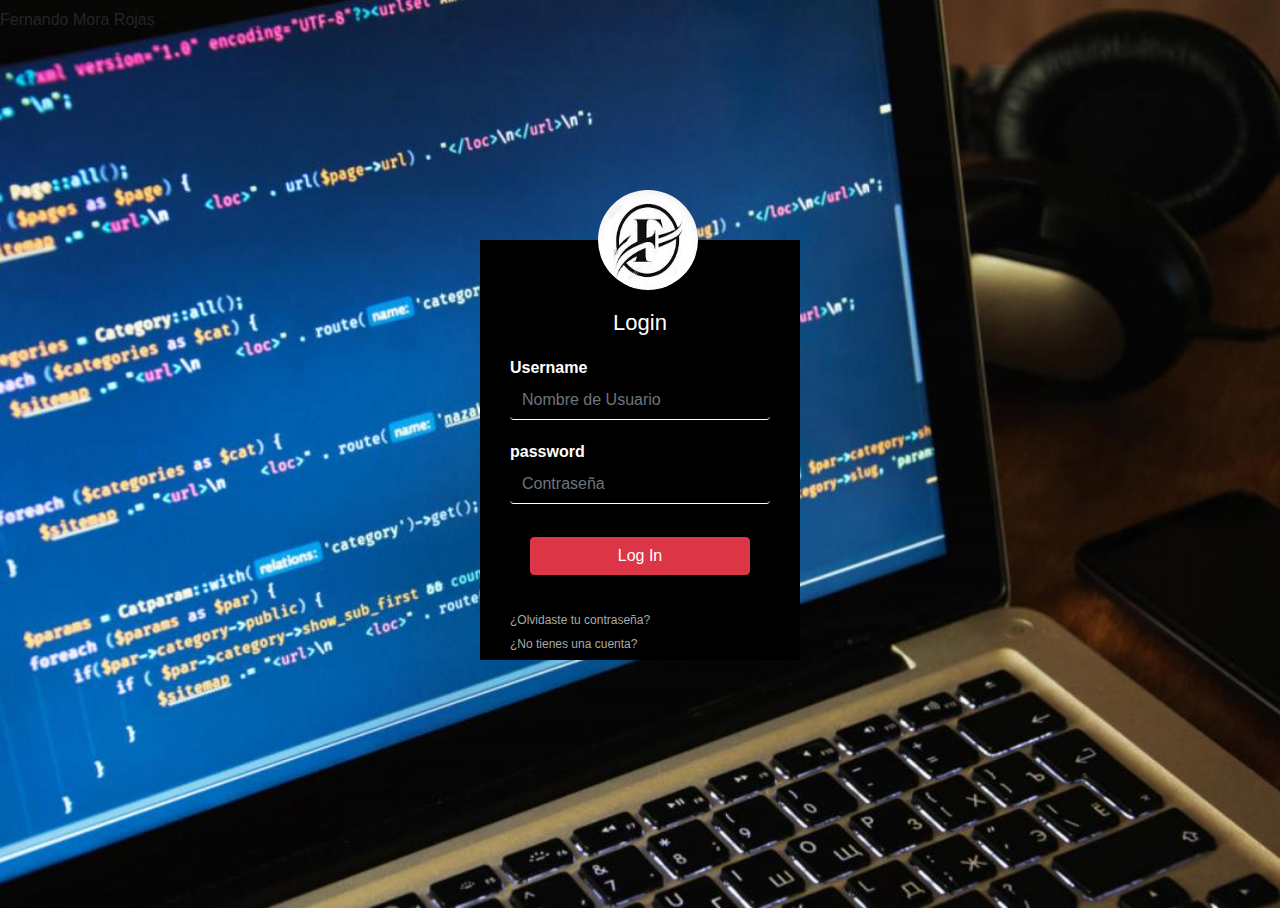
<file: index.html>
<!DOCTYPE html>
<html lang="es">
<head>
    <h6 class="nombre"></h6>
    <p class="nombre" >Fernando Mora Rojas</p>
    <meta charset="UTF-8">
    <meta name="viewport" content="width=device-width, initial-scale=1.0">
    <title>Form Login | Fazt</title>
    <link rel="stylesheet" href="css/iconfont/material-icons.css">
    <link rel="stylesheet" href="css/bootstrap.min.css">
    <link rel="stylesheet" href="css/style.css">
</head>
<body>
    
    <div class="login-box">
        <img class="avatar" src="img/Efes.jpg" alt="logo de Fazt">
        <h1>Login</h1>
        <form>

            <div>
                <label for="Username">Username</label>
                <input type="text" name="user" id="user" 
                class="form-control" placeholder="Nombre de Usuario">
               </div>

            <div>
                <label for="Username">password</label>
                <input type="password" name="pass" id="pass"
                     class="form-control " placeholder="Contraseña">
                    </div>
            
                    <div class="alert alert-danger mt-1" role="alert" id="msgLogin">
                            
            </div>

           
            <div class="card-footer">
                <input button class="btn btn-danger" onclick="login();" value="Log In"></button>
               </div>

            <a href="#">¿Olvidaste tu contraseña?</a><br>
            <a href="#">¿No tienes una cuenta?</a>

        </form>

    </div>
    <script src="js/jquery-3.3.1.min.js"></script>
    <script src="js/popper.min.js"></script>
    <script src="js/bootstrap.min.js"></script>
    <script src="js/index.js"></script>
</body>
</html>
</file>
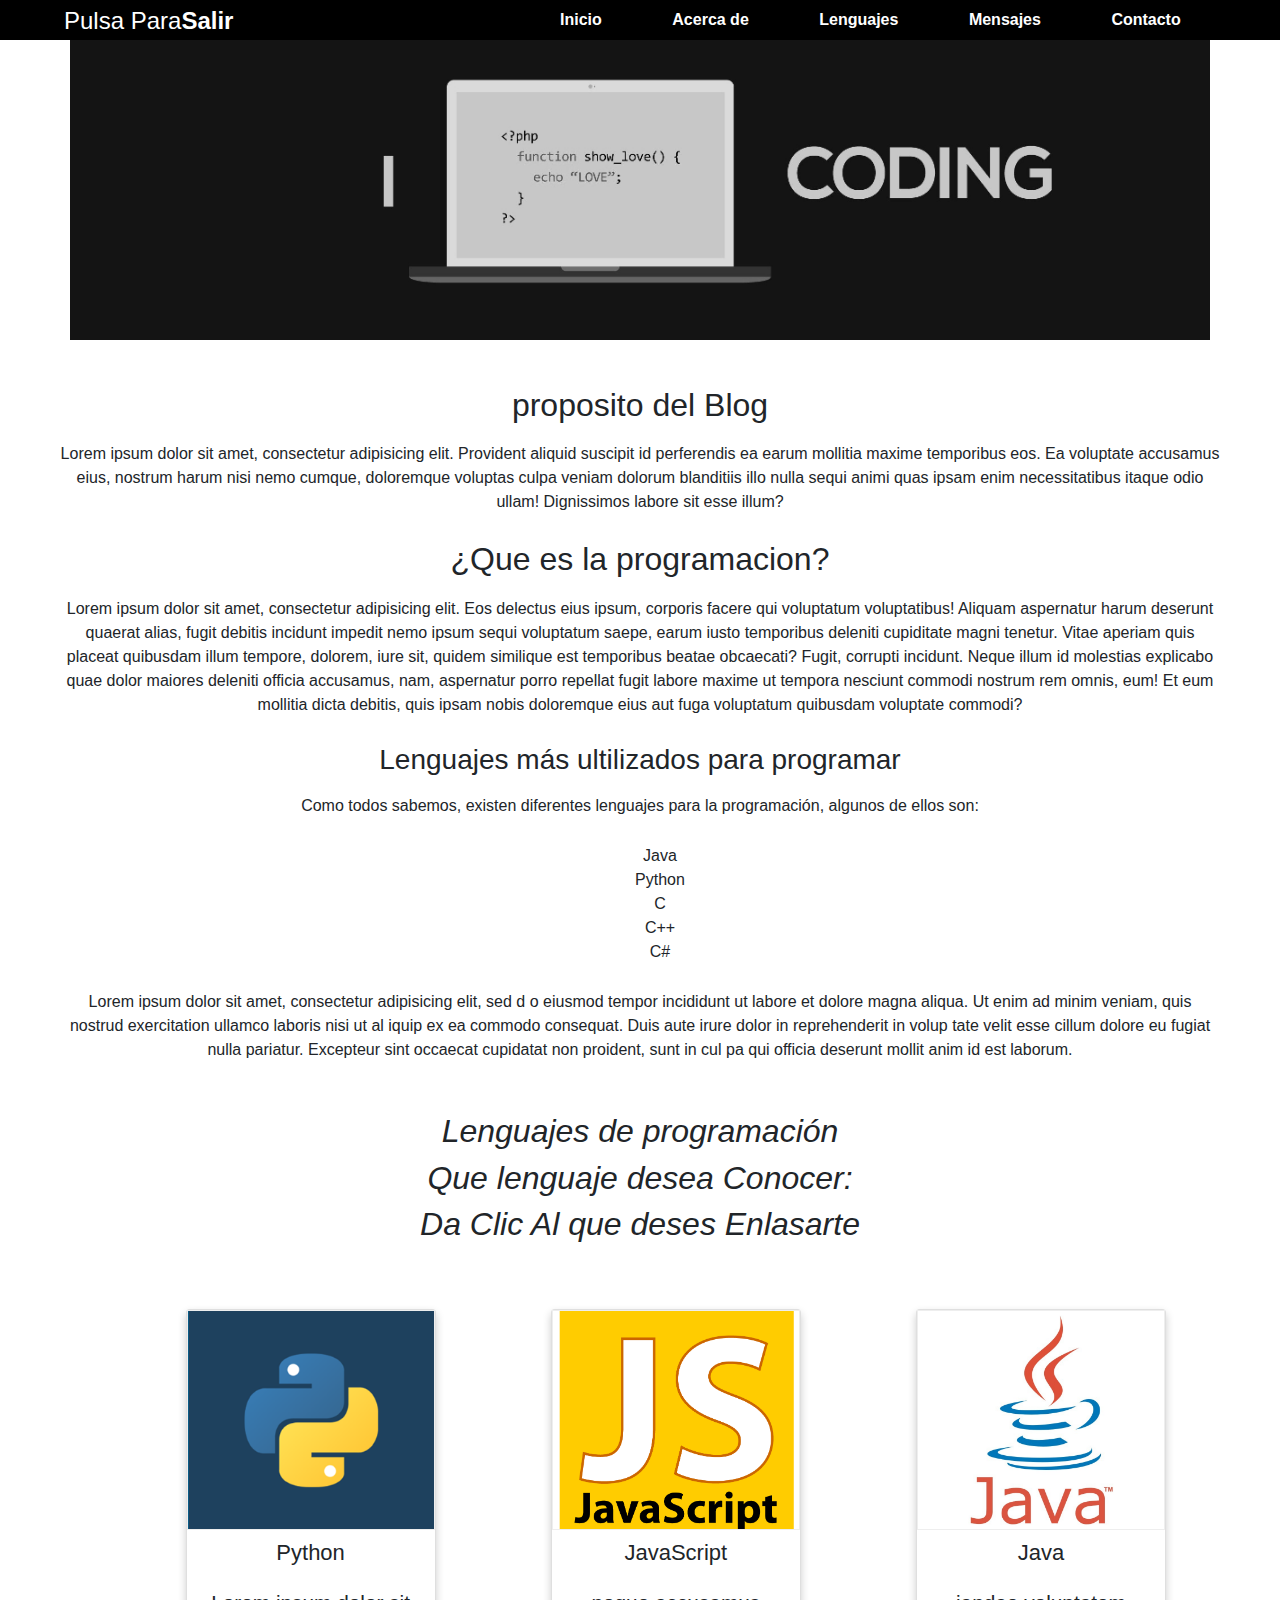
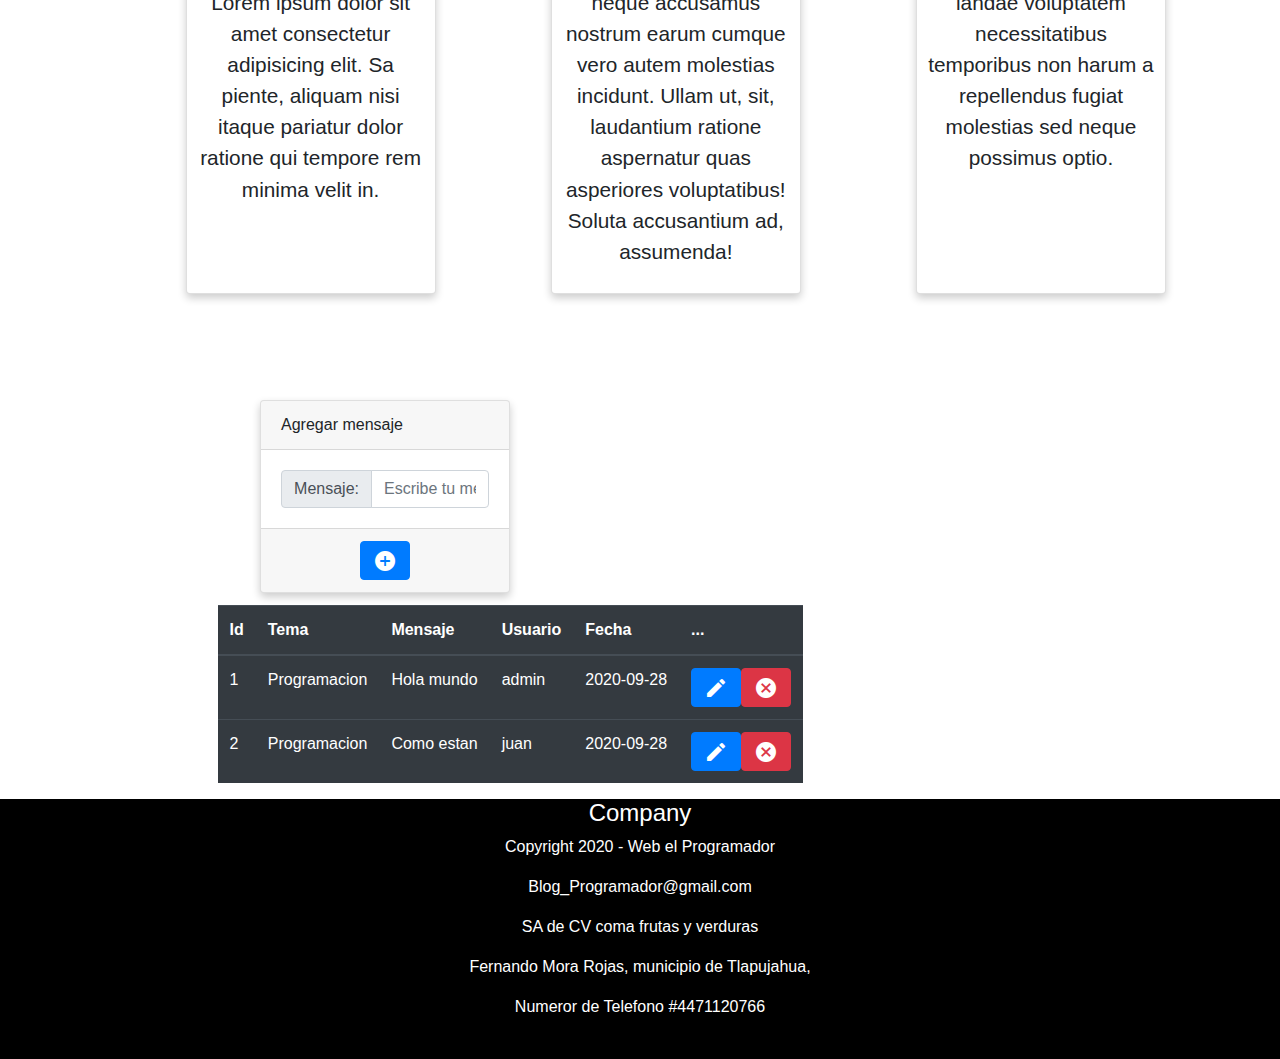
<file: inicio.html>
<!DOCTYPE html>
<html lang="es" dir="ltr">
<head>
    <p class="nombre" >Fernando</p>
    <meta charset="UTF-8">
    <meta name="viewport" content="width=device-width, initial-scale=1.0">
    <title>Blog Programador</title>
    <link rel="stylesheet" href="css/iconfont/material-icons.css">
    <link rel="stylesheet" href="css/bootstrap.min.css">
    <link rel="stylesheet" type="text/css" href="css/main.css">
   <link rel="stylesheet" type="text/css" href="css/main.css">
   <link rel="icon" href="theMovieDB/asuka.ico">
</head>

<body id="inicio">
<nav>
    <input id="nav-toggle" type="checkbox">
    	<div class="logo" >
        <a href="index.html">
          Pulsa Para <strong > Salir </strong >
        </a>
          </div>
    	<ul class="links">
    		<li><a href="#inicio">Inicio</a></li>
    		<li><a href="#acerca-de">Acerca de</a></li>
        <li><a href="#Lenguajes-card">Lenguajes</a></li>
        <li><a href="#Mensajes">Mensajes</a></li>
    		<li><a href="#contacto">Contacto</a></li>
        </ul>
    	<label for="nav-toggle" class="icon-burger">
    		<div class="line"></div>
    		<div class="line"></div>
            <div class="line"></div>
        </label>
</nav>  

<div class="container">
</div> 
<section id="acerca-de">
    <br>
    <h2 class="subtitulos">
        proposito del Blog
    </h2>

    <p>
        Lorem ipsum dolor sit amet, consectetur adipisicing elit. Provident aliquid suscipit id perferendis ea earum mollitia maxime temporibus eos. Ea voluptate accusamus eius, nostrum harum nisi nemo cumque, doloremque voluptas culpa veniam dolorum blanditiis illo nulla sequi animi quas ipsam enim necessitatibus itaque odio ullam! Dignissimos labore sit esse illum?
    </p>
</section> 

<section>
    <h2>
        ¿Que es la programacion?
    </h2>
    <p>
        Lorem ipsum dolor sit amet, consectetur adipisicing elit. Eos delectus eius ipsum, corporis facere qui voluptatum voluptatibus! Aliquam aspernatur harum deserunt quaerat alias, fugit debitis incidunt impedit nemo ipsum sequi voluptatum saepe, earum iusto temporibus deleniti cupiditate magni tenetur. Vitae aperiam quis placeat quibusdam illum tempore, dolorem, iure sit, quidem similique est temporibus beatae obcaecati? Fugit, corrupti incidunt. Neque illum id molestias explicabo quae dolor maiores deleniti officia accusamus, nam, aspernatur porro repellat fugit labore maxime ut tempora nesciunt commodi nostrum rem omnis, eum! Et eum mollitia dicta debitis, quis ipsam nobis doloremque eius aut fuga voluptatum quibusdam voluptate commodi?
    </p>
</section>

<section>
    <h3>
        Lenguajes más ultilizados para programar
      </h3>
      <p>
        Como todos sabemos, existen diferentes lenguajes para la programación,
     algunos de ellos son:
      </p>
      <ul>
        <li>Java</li>
        <li>Python</li>
        <li>C</li>
        <li>C++</li>
        <li>C#</li>
      </ul>

      <p>
        Lorem ipsum dolor sit amet, consectetur adipisicing elit, sed d
        o eiusmod tempor incididunt ut labore et dolore magna aliqua. Ut
        enim ad minim veniam, quis nostrud exercitation ullamco laboris nisi ut al
        iquip ex ea commodo consequat. Duis aute irure dolor in reprehenderit in volup
        tate velit esse cillum dolore eu fugiat nulla pariatur. Excepteur sint
        occaecat cupidatat non proident, sunt in cul

        pa qui officia deserunt mollit anim id est laborum.
      </p>
</section>

<section id="Lenguajes-card" class="section">
<br>
<h2 class="section__title">Lenguajes de programación</h2>
<h2 class="section__title">Que lenguaje desea Conocer:</h2>
<h2 class="section__title">Da Clic Al que deses Enlasarte</h2>
  				<!--Card 1-->
  				<div class="card-container">
  				<div class="card">
            <a href="Python.html">
              <img src="Imagenes/python.png" alt="Python3" title="Python_logo" class="card__img"/>
            </a>
  						<h3 class="card__title">Python</h3>
  						<p class="card__description">Lorem ipsum
                dolor sit amet consectetur adipisicing elit. Sa
                piente, aliquam nisi itaque pariatur dolor ratione
                qui tempore rem minima velit in.</p>
  					</div>
  				<!--Card 2-->
  					<div class="card">
  						<a href="JavaScript.html" class="card__url">
  							<img loading="lazy" src="Imagenes/Js.png" alt="JavaScript logo" title="JavaScript" class="card__img"/>
  						</a>
  						<h3 class="card__title">JavaScript</h3>
  						<p class="card__description">
               neque accusamus nostrum earum cumque vero autem molestias incidunt. Ullam ut, sit, laudantium ratione aspernatur quas asperiores voluptatibus! Soluta accusantium ad, assumenda!
              </p>
  					</div>
  					<!--Card 3-->
  					<div class="card">
  						<a href="Java.html" class="card__url">
  							<img loading="lazy" src="Imagenes/java.jpg" alt="Java logo" title="Java" class="card__img"/>
  						</a>
  							<h3 class="card__title">Java</h3>
  							<p class="card__description">
                iandae voluptatem necessitatibus temporibus non harum a repellendus fugiat molestias sed neque possimus optio.
                </p>
                          </div>

                         <section id="Mensajes" class="section">
                            <div class="card-container">
                                <div class="row">
                                    <div class="col"></div>
                                    <div class="col">
                                        <div class="card mt-5">
                                            <div class="card-header colorFondo colorTexto">
                                                Agregar mensaje
                                            </div>
                                            <div class="card-body">
                                                <div class="input-group">
                                                    <div class="input-group-prepend">
                                                        <div class="input-group-text">
                                                            Mensaje:
                                                        </div>
                                                    </div>
                                                    <input type="text" name="mensaje" id="mensaje" 
                                                    class="form-control" placeholder="Escribe tu mensaje">
                                                </div>
                                            </div>
                                            <div class="card-footer text-center">
                                                <button class="btn btn-primary" onclick="agregarMensaje()">
                                                    <i class="material-icons align-middle">add_circle</i>
                                                </button>
                                            </div>
                                        </div>
                                    </div>
                                    <div class="col"></div>
                                </div>
                                <div class="row">
                                    <div class="col">
                                        <table class="table table-hover table-dark">
                                            <thead>
                                                <tr>
                                                    <th>Id</th>
                                                    <th>Tema</th>
                                                    <th>Mensaje</th>
                                                    <th>Usuario</th>
                                                    <th>Fecha</th>
                                                    <th>...</th>
                                                </tr>
                                            </thead>
                                            <tbody id="tablaTemas">
                                                <tr>
                                                    <td>1</td>
                                                    <td>Programacion</td>
                                                    <td>Hola</td>
                                                    <td>Admin</td>
                                                    <td>2020-09-28</td>
                                                    <td>
                                                        <button class="btn btn-primary" data-toggle="modal" data-target="#modificaTema">
                                                            <i class="material-icons align-middle">edit</i>
                                                        </button>
                                                        <button class="btn btn-danger" data-toggle="modal" data-target="#eliminaTema">
                                                            <i class="material-icons align-middle">cancel</i>
                                                        </button>
                                                    </td>
                                                </tr>
                                                
                                            </tbody>
                                        </table>
                                    </div>
                                </div>
                            </div>
                            
                            <div class="modal fade" id="modificaTema" tabindex="-1" aria-labelledby="exampleModalLabel" aria-hidden="true">
                                <div class="modal-dialog">
                                  <div class="modal-content">
                                    <div class="modal-header">
                                      <h5 class="modal-title" id="exampleModalLabel">Editar Mensaje</h5>
                                      <button type="button" class="close" data-dismiss="modal" aria-label="Close">
                                        <span aria-hidden="true">&times;</span>
                                      </button>
                                    </div>
                                    <div class="modal-body">
                                        <div class="input-group">
                                            <div class="input-group-prepend">
                                                <div class="input-group-text">
                                                    Mensaje:
                                                </div>
                                            </div>
                                            <input type="text" name="msgEditar" id="msgEditar" 
                                            class="form-control" placeholder="Nombre de tema">
                                        </div>
                                    </div>
                                    <div class="modal-footer">
                                      <button type="button" class="btn btn-secondary" data-dismiss="modal">Cancelar</button>
                                      <button type="button" onclick="guardaCambios()" class="btn btn-primary" data-dismiss="modal">Guardar</button>
                                    </div>
                                  </div>
                                </div>
                              </div>
                        
                        
                        <div class="modal fade" id="eliminaTema" tabindex="-1" aria-labelledby="exampleModalLabel" aria-hidden="true">
                            <div class="modal-dialog">
                              <div class="modal-content">
                                <div class="modal-header">
                                  <h5 class="modal-title" id="exampleModalLabel">Eliminar Mensaje</h5>
                                  <button type="button" class="close" data-dismiss="modal" aria-label="Close">
                                    <span aria-hidden="true">&times;</span>
                                  </button>
                                </div>
                                <div class="modal-body">
                                    <p>¿esta seguro de elimanr el mensaje?</p>
                                </div>
                                <div class="modal-footer">
                                  <button type="button" class="btn btn-secondary" data-dismiss="modal">No</button>
                                  <button type="button" onclick="confirmaEliminar()" class="btn btn-primary" data-dismiss="modal">Si</button>
                                </div>
                              </div>
                            </div>
                          </div>
                        
                            <script src="js/jquery-3.3.1.min.js"></script>
                            <script src="js/popper.min.js"></script>
                            <script src="js/bootstrap.min.js"></script>
                            <script src="js/mensajes.js"></script>
                        </section>
                      </div>

                     
</section>
<footer id="contacto">
    <h4>
        Company
      </h4>
      <p>Copyright 2020 - Web el Programador</p>
      <p>Blog_Programador@gmail.com</p>
      <p>SA de CV coma frutas y verduras</p>
      <p>Fernando Mora Rojas, municipio de Tlapujahua, </p>
      <p>Numeror de Telefono #4471120766 </p>
      <br>
</footer>
</body>
</html>
</file>
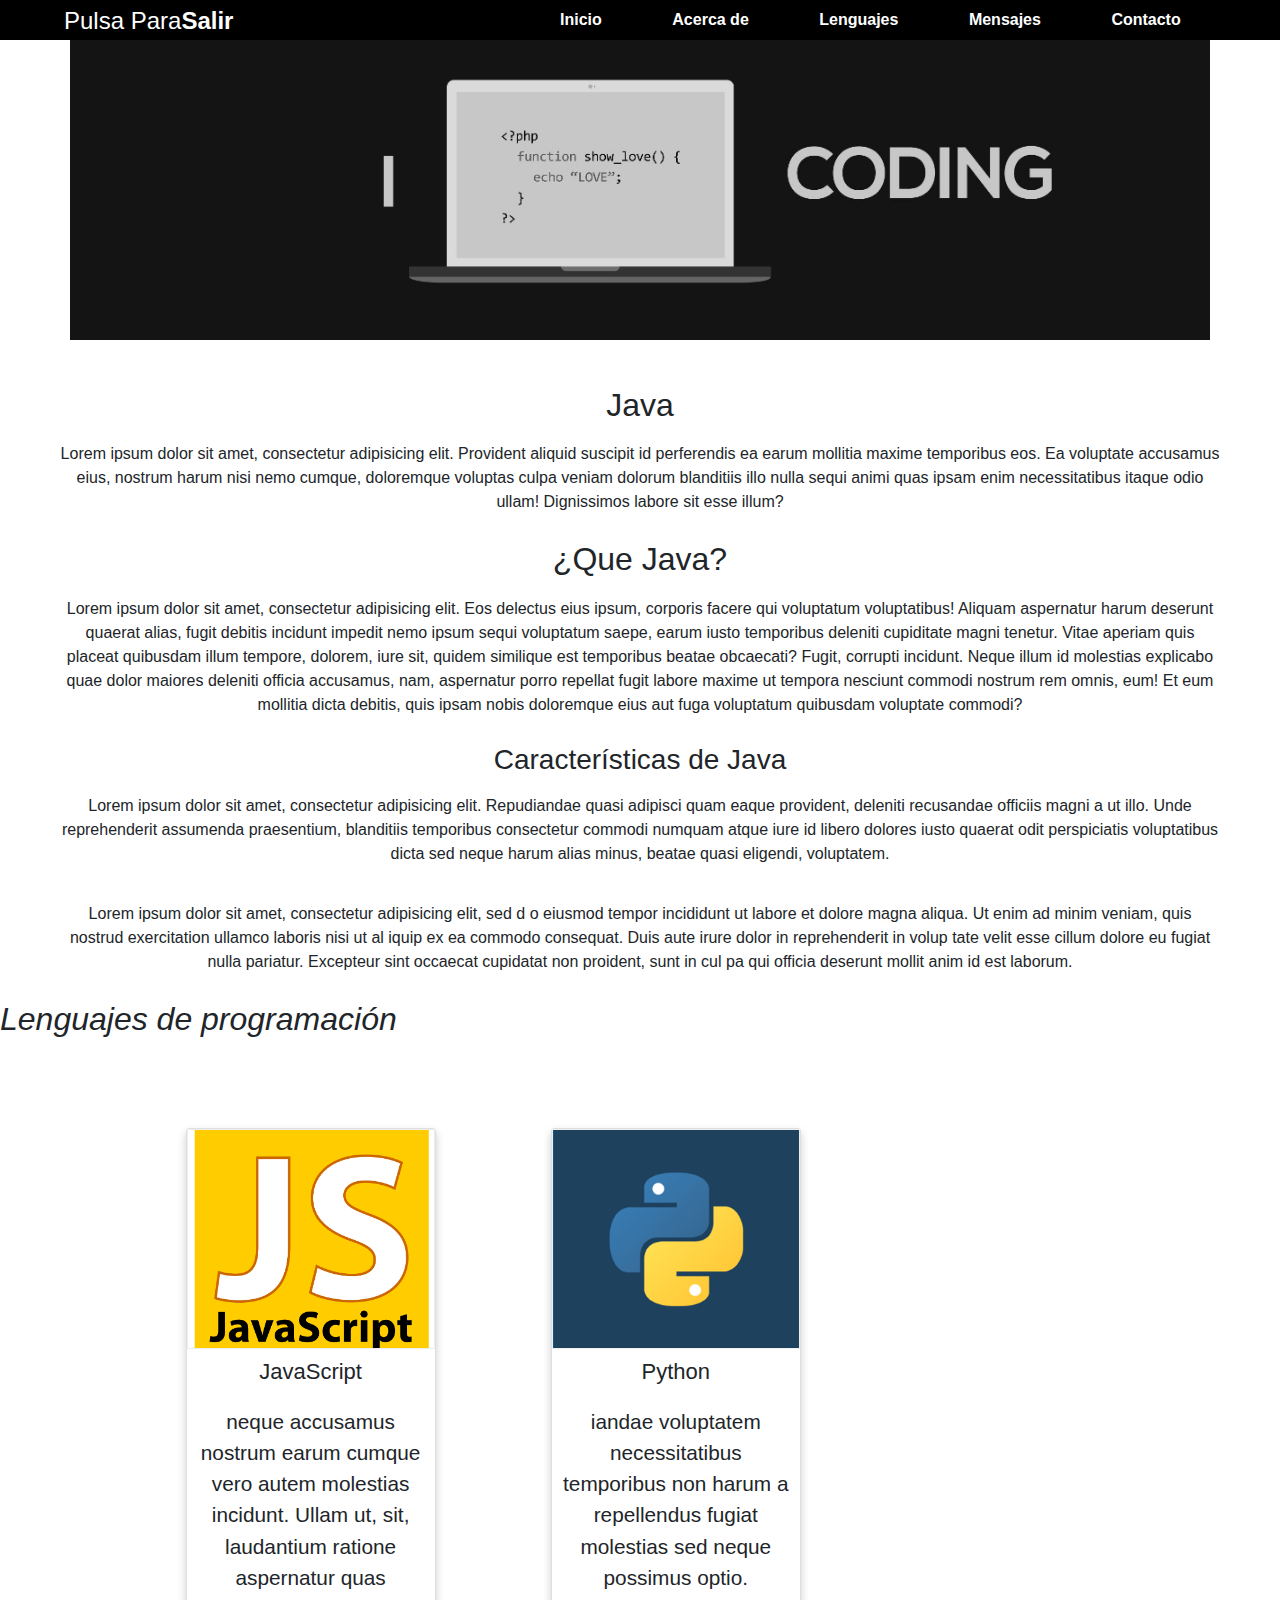
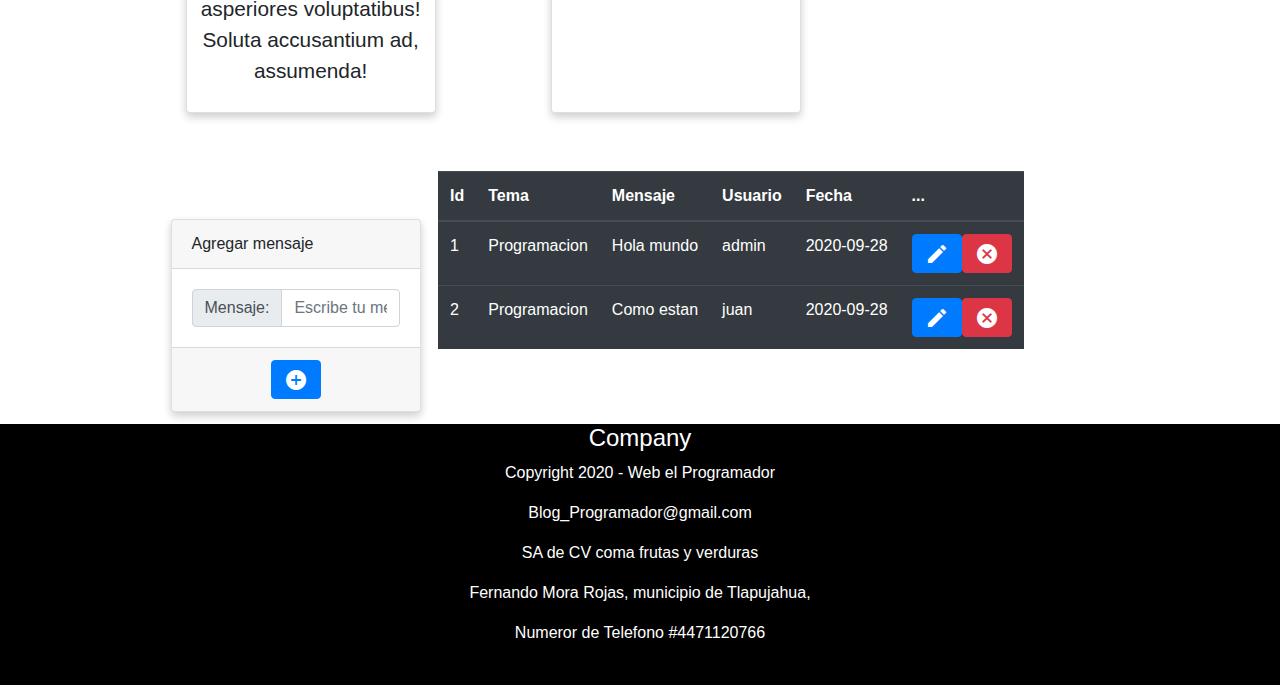
<file: Java.html>
<!DOCTYPE html>
<html lang="es" dir="ltr">
<head>
    <p class="nombre" >Fernando</p>
    <meta charset="UTF-8">
    <meta name="viewport" content="width=device-width, initial-scale=1.0">
    <title>Blog Orogramador </title>
    <link rel="stylesheet" href="css/iconfont/material-icons.css">
    <link rel="stylesheet" href="css/bootstrap.min.css">
    <link rel="stylesheet" type="text/css" href="css/main.css">
    <link rel="icon" href="theMovieDB/asuka.ico">
</head>
<body id="inicio">
    <nav>
    	<input id="nav-toggle" type="checkbox">
    	<div class="logo" >
        <a href="index.html">
          Pulsa Para <strong > Salir </strong >
        </a>
          </div>
    	<ul class="links">
    		<li><a href="#inicio">Inicio</a></li>
        	<li><a href="#acerca-de">Acerca de</a></li>
        <li><a href="#Lenguajes-card">Lenguajes</a></li>
        <li><a href="#Mensajes">Mensajes</a></li>
    		<li><a href="#contacto">Contacto</a></li>
    	</ul>
    	<label for="nav-toggle" class="icon-burger">
    		<div class="line"></div>
    		<div class="line"></div>
    		<div class="line"></div>
    	</label>
    </nav>
    <div class="container">
    </div>

    <section id="acerca-de" >
        <br>
          <h2 class="subtitulos">
          Java
          </h2>

          <p>
            Lorem ipsum dolor sit amet, consectetur adipisicing elit. Provident aliquid suscipit id perferendis ea earum mollitia maxime temporibus eos. Ea voluptate accusamus eius, nostrum harum nisi nemo cumque, doloremque voluptas culpa veniam dolorum blanditiis illo nulla sequi animi quas ipsam enim necessitatibus itaque odio ullam! Dignissimos labore sit esse illum?
          </p>
      </section>

      <section>
     <h2>
       ¿Que Java?
     </h2>
     <p>
       Lorem ipsum dolor sit amet, consectetur adipisicing elit. Eos delectus eius ipsum, corporis facere qui voluptatum voluptatibus! Aliquam aspernatur harum deserunt quaerat alias, fugit debitis incidunt impedit nemo ipsum sequi voluptatum saepe, earum iusto temporibus deleniti cupiditate magni tenetur. Vitae aperiam quis placeat quibusdam illum tempore, dolorem, iure sit, quidem similique est temporibus beatae obcaecati? Fugit, corrupti incidunt. Neque illum id molestias explicabo quae dolor maiores deleniti officia accusamus, nam, aspernatur porro repellat fugit labore maxime ut tempora nesciunt commodi nostrum rem omnis, eum! Et eum mollitia dicta debitis, quis ipsam nobis doloremque eius aut fuga voluptatum quibusdam voluptate commodi?
     </p>
      </section>

      <section>
          <h3>
            Características de Java
          </h3>
          <p>
          Lorem ipsum dolor sit amet, consectetur adipisicing elit. Repudiandae quasi adipisci quam eaque provident, deleniti recusandae officiis magni a ut illo. Unde reprehenderit assumenda praesentium, blanditiis temporibus consectetur commodi numquam atque iure id libero dolores iusto quaerat odit perspiciatis voluptatibus dicta sed neque harum alias minus, beatae quasi eligendi, voluptatem.
          </p>
          <p>
            Lorem ipsum dolor sit amet, consectetur adipisicing elit, sed d
            o eiusmod tempor incididunt ut labore et dolore magna aliqua. Ut
            enim ad minim veniam, quis nostrud exercitation ullamco laboris nisi ut al
            iquip ex ea commodo consequat. Duis aute irure dolor in reprehenderit in volup
            tate velit esse cillum dolore eu fugiat nulla pariatur. Excepteur sint
            occaecat cupidatat non proident, sunt in cul

            pa qui officia deserunt mollit anim id est laborum.
          </p>
      </section>

      <h2 class="section__title">Lenguajes de programación</h2>
      <section id="Lenguajes-card" class="section-card">
        <br>

                <div class="card-container">
                    <div class="card">
                        <a href="JavaScript.html" class="card__url">
                            <img loading="lazy" src="Imagenes/Js.png" alt="JavaScript logo" title="JavaScript" class="card__img"/>
                        </a>
                        <h3 class="card__title">JavaScript</h3>
                        <p class="card__description">
             neque accusamus nostrum earum cumque vero autem molestias incidunt. Ullam ut, sit, laudantium ratione aspernatur quas asperiores voluptatibus! Soluta accusantium ad, assumenda!
            </p>
                    </div>
                    <!--Card 3-->
                    <div class="card">
                        <a href="Python.html" class="card__url">
                            <img loading="lazy" src="Imagenes/python.png" alt="Python3 logo" title="Java" class="card__img"/>
                        </a>
                            <h3 class="card__title">Python</h3>
                            <p class="card__description">
              iandae voluptatem necessitatibus temporibus non harum a repellendus fugiat molestias sed neque possimus optio.
              </p>
                        </div>
                    </div>
            </section>

            <section id="Mensajes" class="section">
              <div class="card-container">
                  <div class="row">
                      <div class="col"></div>
                      <div class="col">
                          <div class="card mt-5">
                              <div class="card-header colorFondo colorTexto">
                                  Agregar mensaje
                              </div>
                              <div class="card-body">
                                  <div class="input-group">
                                      <div class="input-group-prepend">
                                          <div class="input-group-text">
                                              Mensaje:
                                          </div>
                                      </div>
                                      <input type="text" name="mensaje" id="mensaje" 
                                      class="form-control" placeholder="Escribe tu mensaje">
                                  </div>
                              </div>
                              <div class="card-footer text-center">
                                  <button class="btn btn-primary" onclick="agregarMensaje()">
                                      <i class="material-icons align-middle">add_circle</i>
                                  </button>
                              </div>
                          </div>
                      </div>
                      <div class="col"></div>
                  </div>
                  <div class="row">
                      <div class="col">
                          <table class="table table-hover table-dark">
                              <thead>
                                  <tr>
                                      <th>Id</th>
                                      <th>Tema</th>
                                      <th>Mensaje</th>
                                      <th>Usuario</th>
                                      <th>Fecha</th>
                                      <th>...</th>
                                  </tr>
                              </thead>
                              <tbody id="tablaTemas">
                                  <tr>
                                      <td>1</td>
                                      <td>Programacion</td>
                                      <td>Hola</td>
                                      <td>Admin</td>
                                      <td>2020-09-28</td>
                                      <td>
                                          <button class="btn btn-primary" data-toggle="modal" data-target="#modificaTema">
                                              <i class="material-icons align-middle">edit</i>
                                          </button>
                                          <button class="btn btn-danger" data-toggle="modal" data-target="#eliminaTema">
                                              <i class="material-icons align-middle">cancel</i>
                                          </button>
                                      </td>
                                  </tr>
                                  
                              </tbody>
                          </table>
                      </div>
                  </div>
              </div>
              
              <div class="modal fade" id="modificaTema" tabindex="-1" aria-labelledby="exampleModalLabel" aria-hidden="true">
                  <div class="modal-dialog">
                    <div class="modal-content">
                      <div class="modal-header">
                        <h5 class="modal-title" id="exampleModalLabel">Editar Mensaje</h5>
                        <button type="button" class="close" data-dismiss="modal" aria-label="Close">
                          <span aria-hidden="true">&times;</span>
                        </button>
                      </div>
                      <div class="modal-body">
                          <div class="input-group">
                              <div class="input-group-prepend">
                                  <div class="input-group-text">
                                      Mensaje:
                                  </div>
                              </div>
                              <input type="text" name="msgEditar" id="msgEditar" 
                              class="form-control" placeholder="Nombre de tema">
                          </div>
                      </div>
                      <div class="modal-footer">
                        <button type="button" class="btn btn-secondary" data-dismiss="modal">Cancelar</button>
                        <button type="button" onclick="guardaCambios()" class="btn btn-primary" data-dismiss="modal">Guardar</button>
                      </div>
                    </div>
                  </div>
                </div>
          
          
          <div class="modal fade" id="eliminaTema" tabindex="-1" aria-labelledby="exampleModalLabel" aria-hidden="true">
              <div class="modal-dialog">
                <div class="modal-content">
                  <div class="modal-header">
                    <h5 class="modal-title" id="exampleModalLabel">Eliminar Mensaje</h5>
                    <button type="button" class="close" data-dismiss="modal" aria-label="Close">
                      <span aria-hidden="true">&times;</span>
                    </button>
                  </div>
                  <div class="modal-body">
                      <p>¿esta seguro de elimanr el mensaje?</p>
                  </div>
                  <div class="modal-footer">
                    <button type="button" class="btn btn-secondary" data-dismiss="modal">No</button>
                    <button type="button" onclick="confirmaEliminar()" class="btn btn-primary" data-dismiss="modal">Si</button>
                  </div>
                </div>
              </div>
            </div>
          
              <script src="js/jquery-3.3.1.min.js"></script>
              <script src="js/popper.min.js"></script>
              <script src="js/bootstrap.min.js"></script>
              <script src="js/mensajes.js"></script>
          </section>


            <footer id="contacto">
                <h4>
                    Company
                  </h4>
                  <p>Copyright 2020 - Web el Programador</p>
                  <p>Blog_Programador@gmail.com</p>
                  <p>SA de CV coma frutas y verduras</p>
                  <p>Fernando Mora Rojas, municipio de Tlapujahua, </p>
                  <p>Numeror de Telefono #4471120766 </p>
                  <br>
</footer>
</body>
</html>
</file>
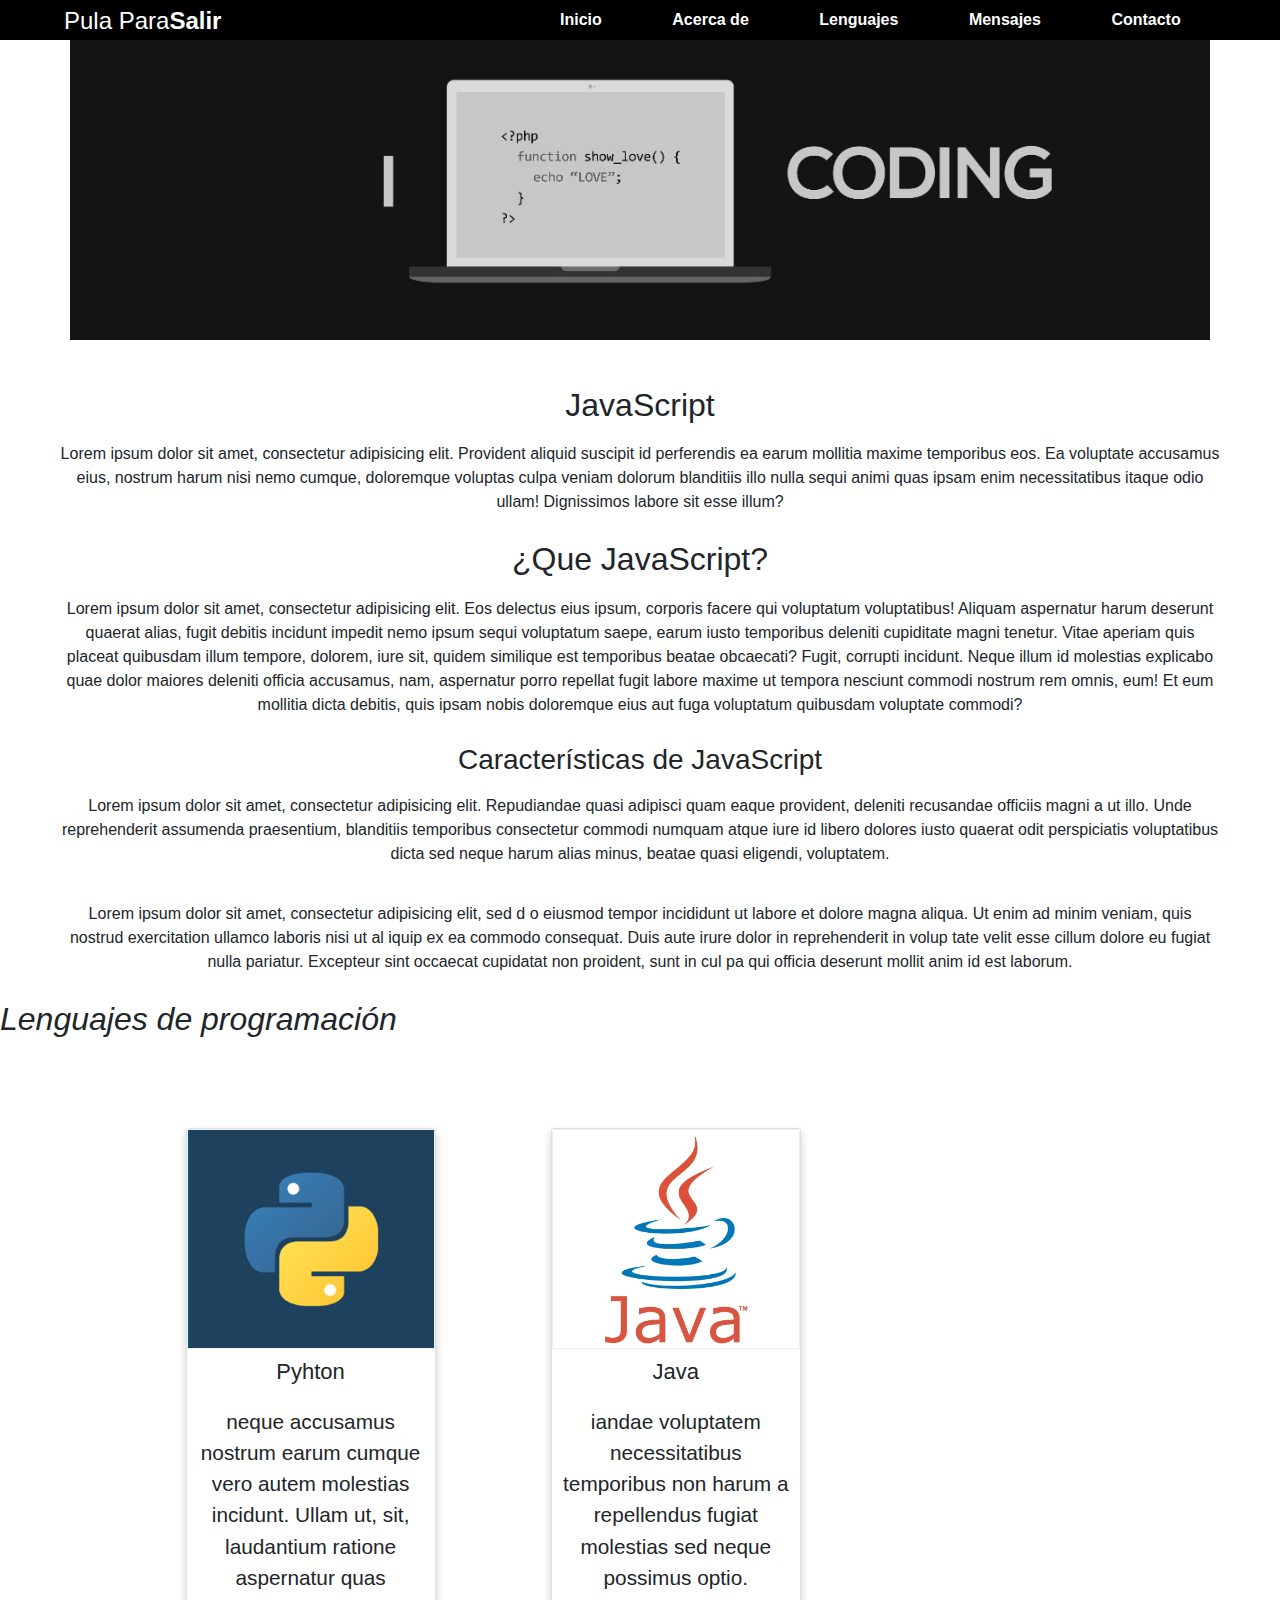
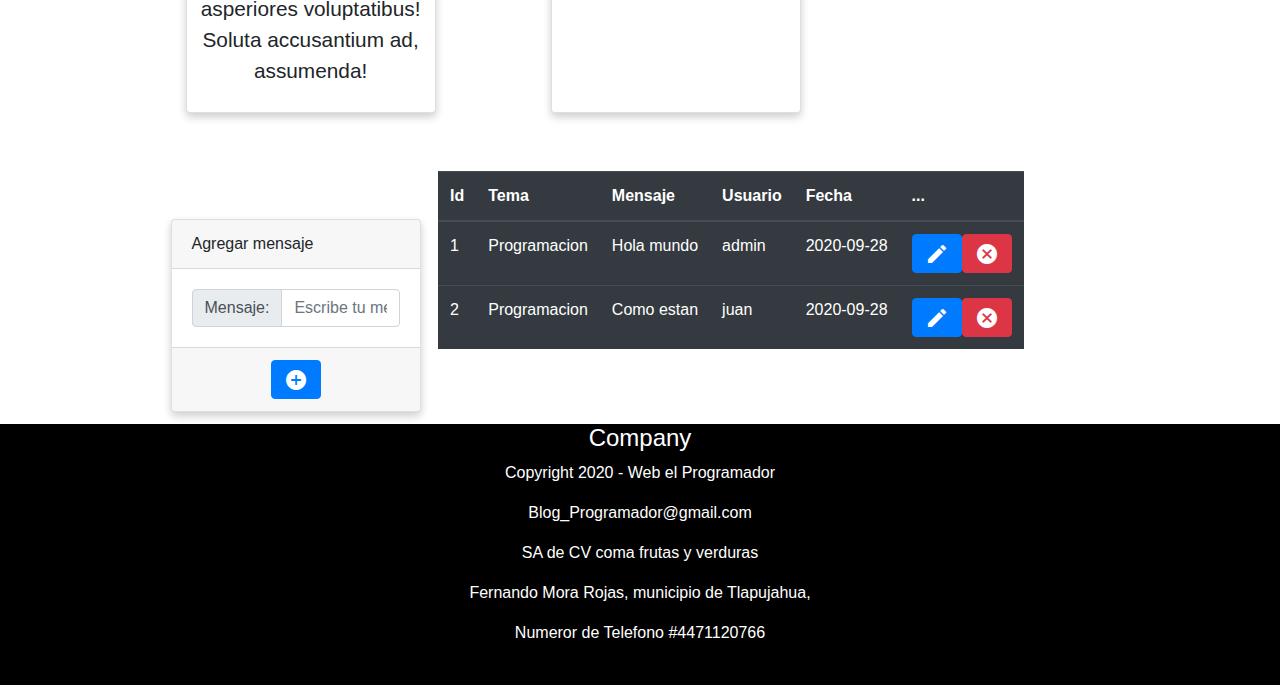
<file: JavaScript.html>
<!DOCTYPE html>
<html lang="es" dir="ltr">
<head>
    <p class="nombre" >Fernando</p>
    <meta charset="UTF-8">
    <meta name="viewport" content="width=device-width, initial-scale=1.0">
    <title>Document</title>
    <link rel="stylesheet" href="css/iconfont/material-icons.css">
    <link rel="stylesheet" href="css/bootstrap.min.css">
    <link rel="stylesheet" type="text/css" href="css/main.css">
    <link rel="icon" href="theMovieDB/asuka.ico">
</head>
<body id="inicio">
    <nav>
    	<input id="nav-toggle" type="checkbox">
    	<div class="logo" >
        <a href="index.html">
          Pula Para <strong > Salir </strong >
        </a>
          </div>
    	<ul class="links">
    		<li><a href="#inicio">Inicio</a></li>
        <li><a href="#acerca-de">Acerca de</a></li>
        <li><a href="#Lenguajes-card">Lenguajes</a></li>
        <li><a href="#Mensajes">Mensajes</a></li>
    		<li><a href="#contacto">Contacto</a></li>
    	</ul>
    	<label for="nav-toggle" class="icon-burger">
    		<div class="line"></div>
    		<div class="line"></div>
    		<div class="line"></div>
    	</label>
    </nav>


    <div class="container">
    </div>

        <section id="acerca-de" >
          <br>
            <h2 class="subtitulos">
            JavaScript
            </h2>

            <p>
              Lorem ipsum dolor sit amet, consectetur adipisicing elit. Provident aliquid suscipit id perferendis ea earum mollitia maxime temporibus eos. Ea voluptate accusamus eius, nostrum harum nisi nemo cumque, doloremque voluptas culpa veniam dolorum blanditiis illo nulla sequi animi quas ipsam enim necessitatibus itaque odio ullam! Dignissimos labore sit esse illum?
            </p>
        </section>

        <section>
       <h2>
         ¿Que JavaScript?
       </h2>
       <p>
         Lorem ipsum dolor sit amet, consectetur adipisicing elit. Eos delectus eius ipsum, corporis facere qui voluptatum voluptatibus! Aliquam aspernatur harum deserunt quaerat alias, fugit debitis incidunt impedit nemo ipsum sequi voluptatum saepe, earum iusto temporibus deleniti cupiditate magni tenetur. Vitae aperiam quis placeat quibusdam illum tempore, dolorem, iure sit, quidem similique est temporibus beatae obcaecati? Fugit, corrupti incidunt. Neque illum id molestias explicabo quae dolor maiores deleniti officia accusamus, nam, aspernatur porro repellat fugit labore maxime ut tempora nesciunt commodi nostrum rem omnis, eum! Et eum mollitia dicta debitis, quis ipsam nobis doloremque eius aut fuga voluptatum quibusdam voluptate commodi?
       </p>
        </section>

        <section>
            <h3>
              Características de JavaScript
            </h3>
            <p>
            Lorem ipsum dolor sit amet, consectetur adipisicing elit. Repudiandae quasi adipisci quam eaque provident, deleniti recusandae officiis magni a ut illo. Unde reprehenderit assumenda praesentium, blanditiis temporibus consectetur commodi numquam atque iure id libero dolores iusto quaerat odit perspiciatis voluptatibus dicta sed neque harum alias minus, beatae quasi eligendi, voluptatem.
            </p>
            <p>
              Lorem ipsum dolor sit amet, consectetur adipisicing elit, sed d
              o eiusmod tempor incididunt ut labore et dolore magna aliqua. Ut
              enim ad minim veniam, quis nostrud exercitation ullamco laboris nisi ut al
              iquip ex ea commodo consequat. Duis aute irure dolor in reprehenderit in volup
              tate velit esse cillum dolore eu fugiat nulla pariatur. Excepteur sint
              occaecat cupidatat non proident, sunt in cul

              pa qui officia deserunt mollit anim id est laborum.
            </p>
        </section>

        <h2 class="section__title">Lenguajes de programación</h2>
        <section id="Lenguajes-card" class="section-card">
          <br>

  				<div class="card-container">
  					<div class="card">
  						<a href="Python.html" class="card__url">
  							<img loading="lazy" src="Imagenes/python.png" alt="Python3 logo" title="Python" class="card__img"/>
  						</a>
  						<h3 class="card__title">Pyhton</h3>
  						<p class="card__description">
               neque accusamus nostrum earum cumque vero autem molestias incidunt. Ullam ut, sit, laudantium ratione aspernatur quas asperiores voluptatibus! Soluta accusantium ad, assumenda!
              </p>
  					</div>
  					<!--Card 3-->
  					<div class="card">
  						<a href="Java.html" class="card__url">
  							<img loading="lazy" src="Imagenes/java.jpg" alt="Java logo" title="Java" class="card__img"/>
  						</a>
  							<h3 class="card__title">Java</h3>
  							<p class="card__description">
                iandae voluptatem necessitatibus temporibus non harum a repellendus fugiat molestias sed neque possimus optio.
                </p>
  						</div>
  					</div>
        </section>
        
        <section id="Mensajes" class="section">
          <div class="card-container">
              <div class="row">
                  <div class="col"></div>
                  <div class="col">
                      <div class="card mt-5">
                          <div class="card-header colorFondo colorTexto">
                              Agregar mensaje
                          </div>
                          <div class="card-body">
                              <div class="input-group">
                                  <div class="input-group-prepend">
                                      <div class="input-group-text">
                                          Mensaje:
                                      </div>
                                  </div>
                                  <input type="text" name="mensaje" id="mensaje" 
                                  class="form-control" placeholder="Escribe tu mensaje">
                              </div>
                          </div>
                          <div class="card-footer text-center">
                              <button class="btn btn-primary" onclick="agregarMensaje()">
                                  <i class="material-icons align-middle">add_circle</i>
                              </button>
                          </div>
                      </div>
                  </div>
                  <div class="col"></div>
              </div>
              <div class="row">
                  <div class="col">
                      <table class="table table-hover table-dark">
                          <thead>
                              <tr>
                                  <th>Id</th>
                                  <th>Tema</th>
                                  <th>Mensaje</th>
                                  <th>Usuario</th>
                                  <th>Fecha</th>
                                  <th>...</th>
                              </tr>
                          </thead>
                          <tbody id="tablaTemas">
                              <tr>
                                  <td>1</td>
                                  <td>Programacion</td>
                                  <td>Hola</td>
                                  <td>Admin</td>
                                  <td>2020-09-28</td>
                                  <td>
                                      <button class="btn btn-primary" data-toggle="modal" data-target="#modificaTema">
                                          <i class="material-icons align-middle">edit</i>
                                      </button>
                                      <button class="btn btn-danger" data-toggle="modal" data-target="#eliminaTema">
                                          <i class="material-icons align-middle">cancel</i>
                                      </button>
                                  </td>
                              </tr>
                              
                          </tbody>
                      </table>
                  </div>
              </div>
          </div>
          
          <div class="modal fade" id="modificaTema" tabindex="-1" aria-labelledby="exampleModalLabel" aria-hidden="true">
              <div class="modal-dialog">
                <div class="modal-content">
                  <div class="modal-header">
                    <h5 class="modal-title" id="exampleModalLabel">Editar Mensaje</h5>
                    <button type="button" class="close" data-dismiss="modal" aria-label="Close">
                      <span aria-hidden="true">&times;</span>
                    </button>
                  </div>
                  <div class="modal-body">
                      <div class="input-group">
                          <div class="input-group-prepend">
                              <div class="input-group-text">
                                  Mensaje:
                              </div>
                          </div>
                          <input type="text" name="msgEditar" id="msgEditar" 
                          class="form-control" placeholder="Nombre de tema">
                      </div>
                  </div>
                  <div class="modal-footer">
                    <button type="button" class="btn btn-secondary" data-dismiss="modal">Cancelar</button>
                    <button type="button" onclick="guardaCambios()" class="btn btn-primary" data-dismiss="modal">Guardar</button>
                  </div>
                </div>
              </div>
            </div>
      
      
      <div class="modal fade" id="eliminaTema" tabindex="-1" aria-labelledby="exampleModalLabel" aria-hidden="true">
          <div class="modal-dialog">
            <div class="modal-content">
              <div class="modal-header">
                <h5 class="modal-title" id="exampleModalLabel">Eliminar Mensaje</h5>
                <button type="button" class="close" data-dismiss="modal" aria-label="Close">
                  <span aria-hidden="true">&times;</span>
                </button>
              </div>
              <div class="modal-body">
                  <p>¿esta seguro de elimanr el mensaje?</p>
              </div>
              <div class="modal-footer">
                <button type="button" class="btn btn-secondary" data-dismiss="modal">No</button>
                <button type="button" onclick="confirmaEliminar()" class="btn btn-primary" data-dismiss="modal">Si</button>
              </div>
            </div>
          </div>
        </div>
      
          <script src="js/jquery-3.3.1.min.js"></script>
          <script src="js/popper.min.js"></script>
          <script src="js/bootstrap.min.js"></script>
          <script src="js/mensajes.js"></script>
      </section>


              <footer id="contacto">
                <h4>
                    Company
                  </h4>
                  <p>Copyright 2020 - Web el Programador</p>
                  <p>Blog_Programador@gmail.com</p>
                  <p>SA de CV coma frutas y verduras</p>
                  <p>Fernando Mora Rojas, municipio de Tlapujahua, </p>
                  <p>Numeror de Telefono #4471120766 </p>
                  <br>
                  </footer>
</body>
</html>
</file>
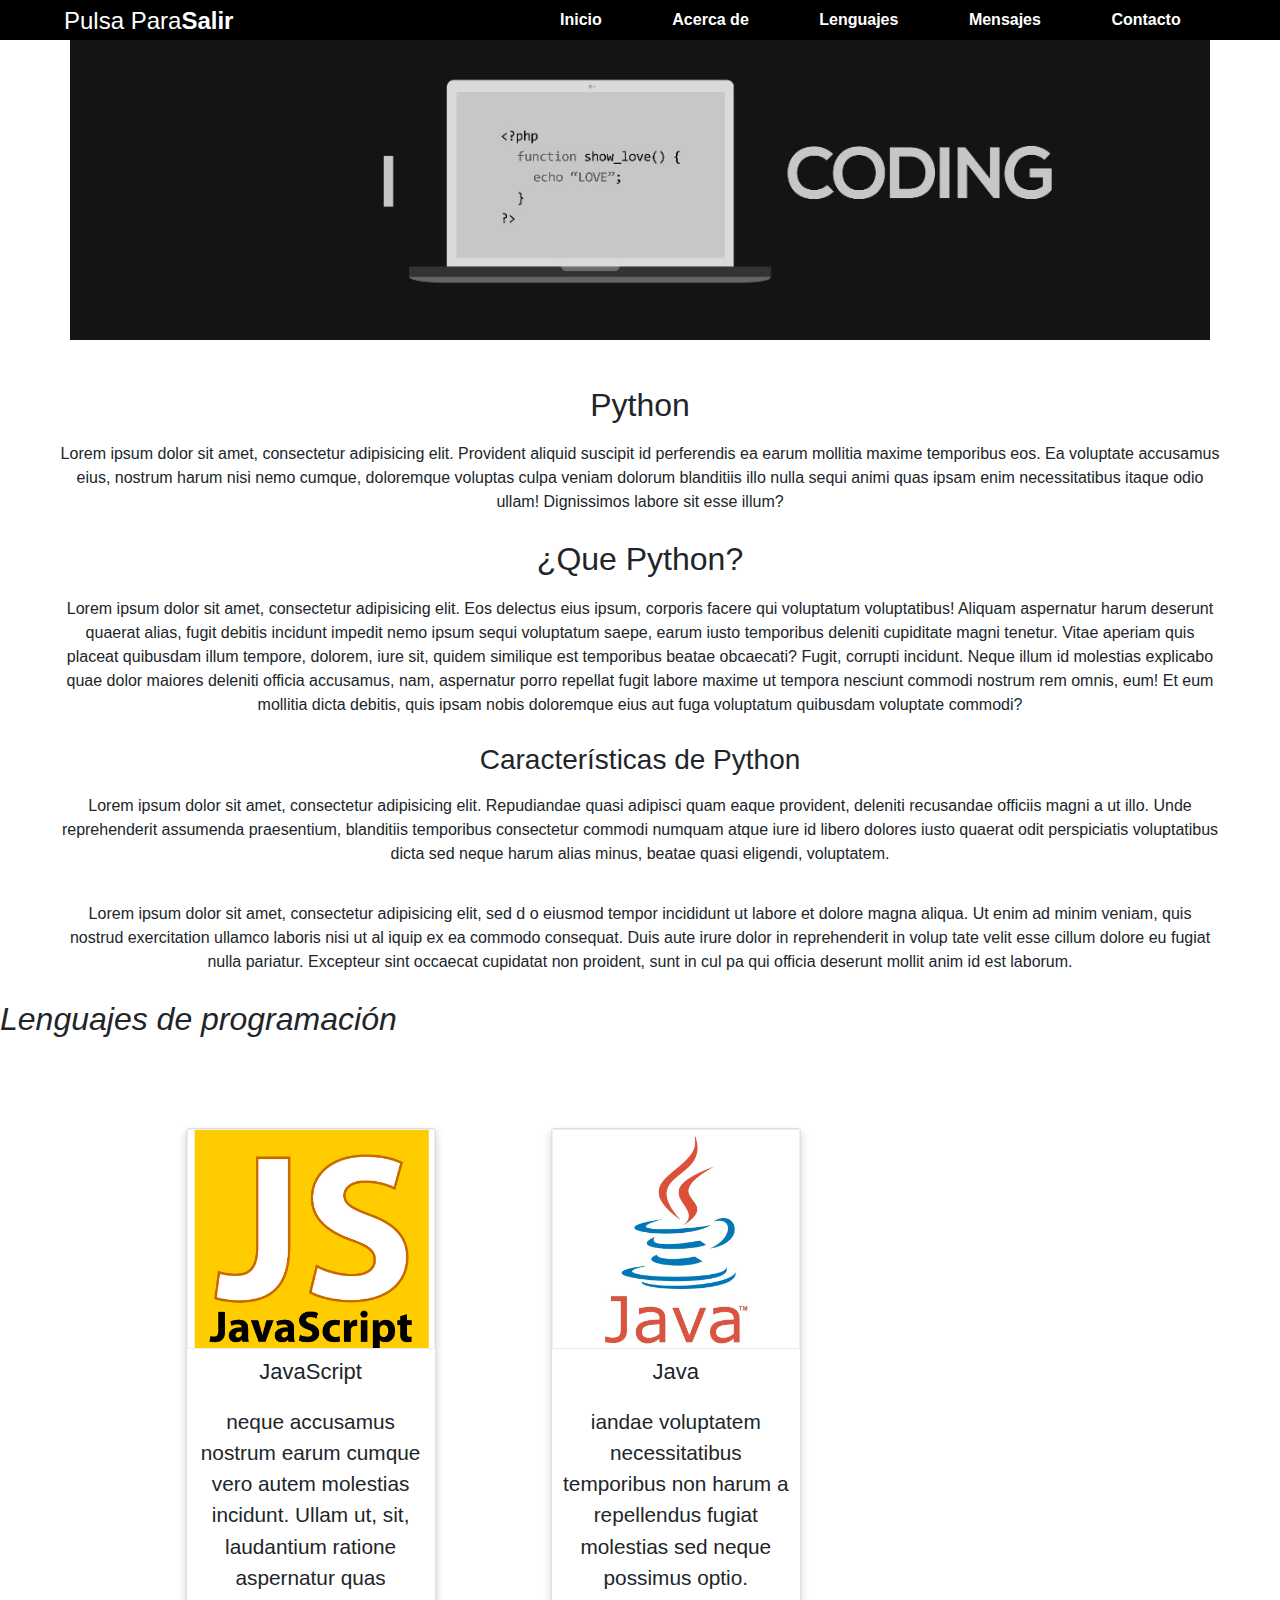
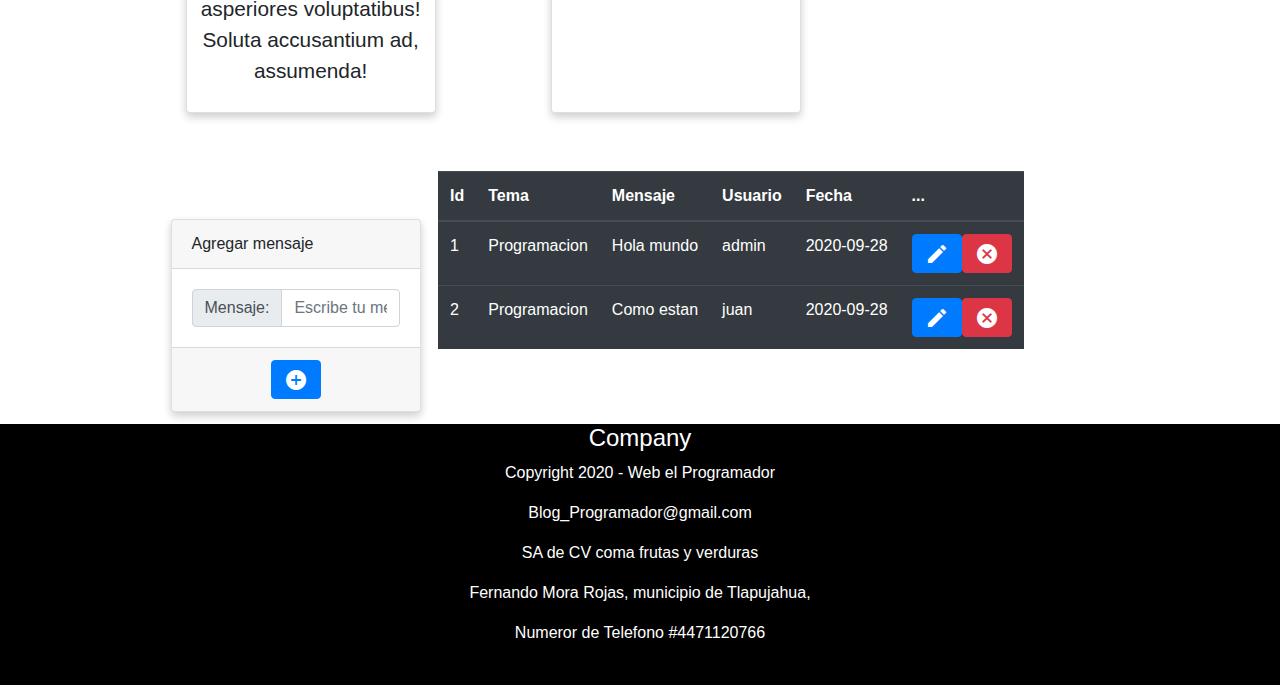
<file: Python.html>
<!DOCTYPE html>
<html lang="es" dir="ltr">
<head>
  <p class="nombre" >Fernando</p>
    <meta charset="UTF-8">
    <meta name="viewport" content="width=device-width, initial-scale=1.0">
    <title>Document</title>
    <link rel="stylesheet" href="css/iconfont/material-icons.css">
    <link rel="stylesheet" href="css/bootstrap.min.css">
    <link rel="stylesheet" type="text/css" href="css/main.css">
    <link rel="icon" href="theMovieDB/asuka.ico">
</head>
<body id="inicio">
    <nav>
    	<input id="nav-toggle" type="checkbox">
    	<div class="logo" >
        <a href="index.html">
          Pulsa Para <strong > Salir </strong >
        </a>
          </div>
    	<ul class="links">
    		<li><a href="#inicio">Inicio</a></li>
        	<li><a href="#acerca-de">Acerca de</a></li>
        <li><a href="#Lenguajes-card">Lenguajes</a></li>
        <li><a href="#Mensajes">Mensajes</a></li>
    		<li><a href="#contacto">Contacto</a></li>
    	</ul>
    	<label for="nav-toggle" class="icon-burger">
    		<div class="line"></div>
    		<div class="line"></div>
    		<div class="line"></div>
    	</label>
    </nav>


    <div class="container">
    </div>

        <section id="acerca-de" >
          <br>
            <h2 class="subtitulos">
            Python
            </h2>

            <p>
              Lorem ipsum dolor sit amet, consectetur adipisicing elit. Provident aliquid suscipit id perferendis ea earum mollitia maxime temporibus eos. Ea voluptate accusamus eius, nostrum harum nisi nemo cumque, doloremque voluptas culpa veniam dolorum blanditiis illo nulla sequi animi quas ipsam enim necessitatibus itaque odio ullam! Dignissimos labore sit esse illum?
            </p>
        </section>

        <section>
       <h2>
         ¿Que Python?
       </h2>
       <p>
         Lorem ipsum dolor sit amet, consectetur adipisicing elit. Eos delectus eius ipsum, corporis facere qui voluptatum voluptatibus! Aliquam aspernatur harum deserunt quaerat alias, fugit debitis incidunt impedit nemo ipsum sequi voluptatum saepe, earum iusto temporibus deleniti cupiditate magni tenetur. Vitae aperiam quis placeat quibusdam illum tempore, dolorem, iure sit, quidem similique est temporibus beatae obcaecati? Fugit, corrupti incidunt. Neque illum id molestias explicabo quae dolor maiores deleniti officia accusamus, nam, aspernatur porro repellat fugit labore maxime ut tempora nesciunt commodi nostrum rem omnis, eum! Et eum mollitia dicta debitis, quis ipsam nobis doloremque eius aut fuga voluptatum quibusdam voluptate commodi?
       </p>
        </section>

        <section>
            <h3>
              Características de Python
            </h3>
            <p>
            Lorem ipsum dolor sit amet, consectetur adipisicing elit. Repudiandae quasi adipisci quam eaque provident, deleniti recusandae officiis magni a ut illo. Unde reprehenderit assumenda praesentium, blanditiis temporibus consectetur commodi numquam atque iure id libero dolores iusto quaerat odit perspiciatis voluptatibus dicta sed neque harum alias minus, beatae quasi eligendi, voluptatem.
            </p>
            <p>
              Lorem ipsum dolor sit amet, consectetur adipisicing elit, sed d
              o eiusmod tempor incididunt ut labore et dolore magna aliqua. Ut
              enim ad minim veniam, quis nostrud exercitation ullamco laboris nisi ut al
              iquip ex ea commodo consequat. Duis aute irure dolor in reprehenderit in volup
              tate velit esse cillum dolore eu fugiat nulla pariatur. Excepteur sint
              occaecat cupidatat non proident, sunt in cul

              pa qui officia deserunt mollit anim id est laborum.
            </p>
        </section>

        <h2 class="section__title">Lenguajes de programación</h2>
        <section id="Lenguajes-card" class="section-card">
          <br>

  				<div class="card-container">
  					<div class="card">
  						<a href="JavaScript.html" class="card__url">
  							<img loading="lazy" src="Imagenes/Js.png" alt="JavaScript logo" title="JavaScript" class="card__img"/>
  						</a>
  						<h3 class="card__title">JavaScript</h3>
  						<p class="card__description">
               neque accusamus nostrum earum cumque vero autem molestias incidunt. Ullam ut, sit, laudantium ratione aspernatur quas asperiores voluptatibus! Soluta accusantium ad, assumenda!
              </p>
  					</div>
  					<!--Card 3-->
  					<div class="card">
  						<a href="Java.html" class="card__url">
  							<img loading="lazy" src="Imagenes/java.jpg" alt="Java logo" title="Java" class="card__img"/>
  						</a>
  							<h3 class="card__title">Java</h3>
  							<p class="card__description">
                iandae voluptatem necessitatibus temporibus non harum a repellendus fugiat molestias sed neque possimus optio.
                </p>
  						</div>
  					</div>
        </section>
        
        <section id="Mensajes" class="section">
          <div class="card-container">
              <div class="row">
                  <div class="col"></div>
                  <div class="col">
                      <div class="card mt-5">
                          <div class="card-header colorFondo colorTexto">
                              Agregar mensaje
                          </div>
                          <div class="card-body">
                              <div class="input-group">
                                  <div class="input-group-prepend">
                                      <div class="input-group-text">
                                          Mensaje:
                                      </div>
                                  </div>
                                  <input type="text" name="mensaje" id="mensaje" 
                                  class="form-control" placeholder="Escribe tu mensaje">
                              </div>
                          </div>
                          <div class="card-footer text-center">
                              <button class="btn btn-primary" onclick="agregarMensaje()">
                                  <i class="material-icons align-middle">add_circle</i>
                              </button>
                          </div>
                      </div>
                  </div>
                  <div class="col"></div>
              </div>
              <div class="row">
                  <div class="col">
                      <table class="table table-hover table-dark">
                          <thead>
                              <tr>
                                  <th>Id</th>
                                  <th>Tema</th>
                                  <th>Mensaje</th>
                                  <th>Usuario</th>
                                  <th>Fecha</th>
                                  <th>...</th>
                              </tr>
                          </thead>
                          <tbody id="tablaTemas">
                              <tr>
                                  <td>1</td>
                                  <td>Programacion</td>
                                  <td>Hola</td>
                                  <td>Admin</td>
                                  <td>2020-09-28</td>
                                  <td>
                                      <button class="btn btn-primary" data-toggle="modal" data-target="#modificaTema">
                                          <i class="material-icons align-middle">edit</i>
                                      </button>
                                      <button class="btn btn-danger" data-toggle="modal" data-target="#eliminaTema">
                                          <i class="material-icons align-middle">cancel</i>
                                      </button>
                                  </td>
                              </tr>
                              
                          </tbody>
                      </table>
                  </div>
              </div>
          </div>
          
          <div class="modal fade" id="modificaTema" tabindex="-1" aria-labelledby="exampleModalLabel" aria-hidden="true">
              <div class="modal-dialog">
                <div class="modal-content">
                  <div class="modal-header">
                    <h5 class="modal-title" id="exampleModalLabel">Editar Mensaje</h5>
                    <button type="button" class="close" data-dismiss="modal" aria-label="Close">
                      <span aria-hidden="true">&times;</span>
                    </button>
                  </div>
                  <div class="modal-body">
                      <div class="input-group">
                          <div class="input-group-prepend">
                              <div class="input-group-text">
                                  Mensaje:
                              </div>
                          </div>
                          <input type="text" name="msgEditar" id="msgEditar" 
                          class="form-control" placeholder="Nombre de tema">
                      </div>
                  </div>
                  <div class="modal-footer">
                    <button type="button" class="btn btn-secondary" data-dismiss="modal">Cancelar</button>
                    <button type="button" onclick="guardaCambios()" class="btn btn-primary" data-dismiss="modal">Guardar</button>
                  </div>
                </div>
              </div>
            </div>
      
      
      <div class="modal fade" id="eliminaTema" tabindex="-1" aria-labelledby="exampleModalLabel" aria-hidden="true">
          <div class="modal-dialog">
            <div class="modal-content">
              <div class="modal-header">
                <h5 class="modal-title" id="exampleModalLabel">Eliminar Mensaje</h5>
                <button type="button" class="close" data-dismiss="modal" aria-label="Close">
                  <span aria-hidden="true">&times;</span>
                </button>
              </div>
              <div class="modal-body">
                  <p>¿esta seguro de elimanr el mensaje?</p>
              </div>
              <div class="modal-footer">
                <button type="button" class="btn btn-secondary" data-dismiss="modal">No</button>
                <button type="button" onclick="confirmaEliminar()" class="btn btn-primary" data-dismiss="modal">Si</button>
              </div>
            </div>
          </div>
        </div>
      
          <script src="js/jquery-3.3.1.min.js"></script>
          <script src="js/popper.min.js"></script>
          <script src="js/bootstrap.min.js"></script>
          <script src="js/mensajes.js"></script>
      </section>


        <footer id="contacto">
          <h4>
              Company
            </h4>
            <p>Copyright 2020 - Web el Programador</p>
            <p>Blog_Programador@gmail.com</p>
            <p>SA de CV coma frutas y verduras</p>
            <p>Fernando Mora Rojas, municipio de Tlapujahua, </p>
            <p>Numeror de Telefono #4471120766 </p>
            <br>
            </footer>
</body>
</html>
</file>
<file: css/iconfont/material-icons.css>
@font-face {
  font-family: 'Material Icons';
  font-style: normal;
  font-weight: 400;
  src: url(MaterialIcons-Regular.eot); /* For IE6-8 */
  src: local('Material Icons'),
       local('MaterialIcons-Regular'),
       url(MaterialIcons-Regular.woff2) format('woff2'),
       url(MaterialIcons-Regular.woff) format('woff'),
       url(MaterialIcons-Regular.ttf) format('truetype');
}

.material-icons {
  font-family: 'Material Icons';
  font-weight: normal;
  font-style: normal;
  font-size: 24px;  /* Preferred icon size */
  display: inline-block;
  line-height: 1;
  text-transform: none;
  letter-spacing: normal;
  word-wrap: normal;
  white-space: nowrap;
  direction: ltr;

  /* Support for all WebKit browsers. */
  -webkit-font-smoothing: antialiased;
  /* Support for Safari and Chrome. */
  text-rendering: optimizeLegibility;

  /* Support for Firefox. */
  -moz-osx-font-smoothing: grayscale;

  /* Support for IE. */
  font-feature-settings: 'liga';
}
</file>
<file: css/style.css>
body{
	margin: 0;
	padding: 0;
	background: url(../img/lenguaje-programacion-php.jpg) no-repeat center top;
	background-size: cover;
	font-family: sans-serif;
	height: 100vh;
}

.login-box {
width: 320px;
height: 420px;
background: #000;
color: #fff;
top: 50%;
left: 50%;
position: absolute;
transform: translate(-50%, -50%);
box-sizing: border-box;
padding: 70px 30px;		
}

.login-box .avatar {
	width: 100px;
	height: 100px;
	border-radius: 50%;
	position: absolute;
	top: -50px;
	margin-left: calc(43% - 50px);
}
.login-box h1 {
margin: 0;
padding: 0 0 20px;
text-align: center;
font-size: 22px;

}

.login-box label{
margin: 0;
padding: 0;
font-weight: bold;
display: block;
}
.login-box input {
	width: 100%;
	margin-bottom: 20px;
}

.login-box input[type="text"],
.login-box input[type="password"]{
	border: none;
	border-bottom: 1px solid #fff;
	background: transparent;
	outline: none;
	height: 40px;
	color: #fff;
	font-size: 16px ;
}

.login-box input[type="submit"]{
border: none;
outline: none;
height: 40px;
color: #000;
font-size: 18px;
border-radius: 20px;
}

.login-box a{
	text-decoration: none;
	font-size: 12px;
	line-height: 20px;
	color: darkgrey;
}
</file>
<file: css/main.css>
body {
	padding: 0;
	margin: 0;
}

.container {
  background: url('../Imagenes/bak5.jpg');
	text-align: center;
	color: white;
	padding-top: 50px;
	background-color: black;
	position: relative;
	margin-top: 0;
  background-size: cover;
  min-height: 300px;
	position: relative;
}

#banner2{
	background: url('../Imagenes/bak2.jpg');
	position: relative;
	margin: 0;
	background-size: cover;
	min-height: 260px;
}

.card-container{
	margin-top: 0;

}

.section__title{
font-style: italic;
}
.card {
  width: 250px;
  -webkit-box-shadow: 0 4px 8px 0 rgba(0, 0, 0, 0.2);
  box-shadow: 0 4px 8px 0 rgba(0, 0, 0, 0.2);
  margin: auto;
  -webkit-transition: -webkit-transform 0.5s;
  transition: -webkit-transform 0.5s;
  transition: transform 0.5s;
  transition: transform 0.5s, -webkit-transform 0.5s;
  margin-top: 10%;
}

.card__img {
  width: 100%;
  height: 220px;
  object-fit: cover;
  border: 1px solid #eee;
}

.card__title {
  text-align: center;
  margin: 10px;
  font-size: 22px;
}

.card__description {
  text-align: center;
  font-size: 1.3em;
  padding: 10px;
}

/*Medidas de las cards*/
@media screen and (min-width: 600px) {
  .card-container {
    display: -webkit-box;
    display: -ms-flexbox;
    display: flex;
    -ms-flex-wrap: wrap;
        flex-wrap: wrap;
    margin-left: 10%;
    /*mover 10% al contenedor*/
  }
  .card:hover {
    -webkit-transform: translateY(-12px);
            transform: translateY(-12px);
    cursor: pointer;
    -webkit-transition: -webkit-transform 0.5s;
    transition: -webkit-transform 0.5s;
    transition: transform 0.5s;
    transition: transform 0.5s, -webkit-transform 0.5s;
  }
  .card {
    margin: 5%;
  }
}



section h2, h3, h4{
	text-align: center;
	font-family: 'Montserrat', sans-serif;
}

section p{
padding-left: 10px;
text-decoration: none;
text-align: center;
	padding: 10px 60px;
}

 section ul{
	 position: relative;
 text-align: center;
 text-decoration: none;
 list-style: none;
 }


#acerca-de h2{
   	text-align: center;
		font-family: 'Montserrat', sans-serif;
   	margin-top: 22px;
}

#programacion h2{
   	text-align: center;
		font-family: 'Montserrat', sans-serif;
   	margin-top: 22px;
}


footer {
	color: white;
	background-color: black;
	margin-bottom: 0;
	text-align: center;
	text-decoration: none;
 }



 nav {
 	position: fixed;
 	z-index: 10;
 	left: 0;
 	right: 0;
 	top: 0;
 	font-family: 'Montserrat', sans-serif;
 	padding: 0 5%;
 	height: 40px;
 	background-color: black;
 }

nav .logo  a{
margin-top: 3px;
	text-decoration: none;
	float: left;
	width: 40%;
	height: 100%;
	display: flex;
	align-items: center;
	font-size: 24px;
	color: #fff;
}
nav .logo a:hover{
	color: gray;
}


nav .links {
	float: right;
	padding: 0;
	margin: 0;
	width: 60%;
	height: 100%;
	display: flex;
	justify-content: space-around;
	align-items: center;
}
nav .links li {
	list-style: none;
}
nav .links a {
	display: block;
	padding: 1em;
	font-size: 16px;
	font-weight: bold;
	color: #fff;
	text-decoration: none;
}
nav .links a:hover{
	color: red;
}

#nav-toggle {
	position: absolute;
	top: -100px;
}
nav .icon-burger {
	display: none;
	position: absolute;
	right: 5%;
	top: 50%;
	transform: translateY(-50%);
}

nav .icon-burger .line {
	width: 30px;
	height: 5px;
	background-color: #fff;
	margin: 5px;
	border-radius: 3px;
	transition: all .3s ease-in-out;
}





@media screen and (max-width: 768px)
{
								.container{
									min-height: 80px;
									position: relative;
								}

							nav .logo a {
								float: none;
								width: auto;
								justify-content: center;
							}

							nav .links {
								float: none;
								position: fixed;
								z-index: 9;
								left: 0;
								right: 0;
								top: 40px;
								bottom: 100%;
								width: auto;
								height: auto;
								flex-direction: column;
								justify-content: space-evenly;
								background-color: rgba(0,0,0,.8);
								overflow: hidden;
								box-sizing: border-box;
								transition: all .2s ease-in-out;
							}

							nav .links a {
								font-size: 20px;
							}
							nav :checked ~ .links {
								bottom: 0;
							}
							nav .icon-burger {
								display: block;
							}
							nav :checked ~ .icon-burger .line:nth-child(1) {
								transform: translateY(10px) rotate(225deg);
							}
							nav :checked ~ .icon-burger .line:nth-child(3) {
								transform: translateY(-10px) rotate(-225deg);
							}
							nav :checked ~ .icon-burger .line:nth-child(2) {
								opacity: 0;
							}

}
</file>
